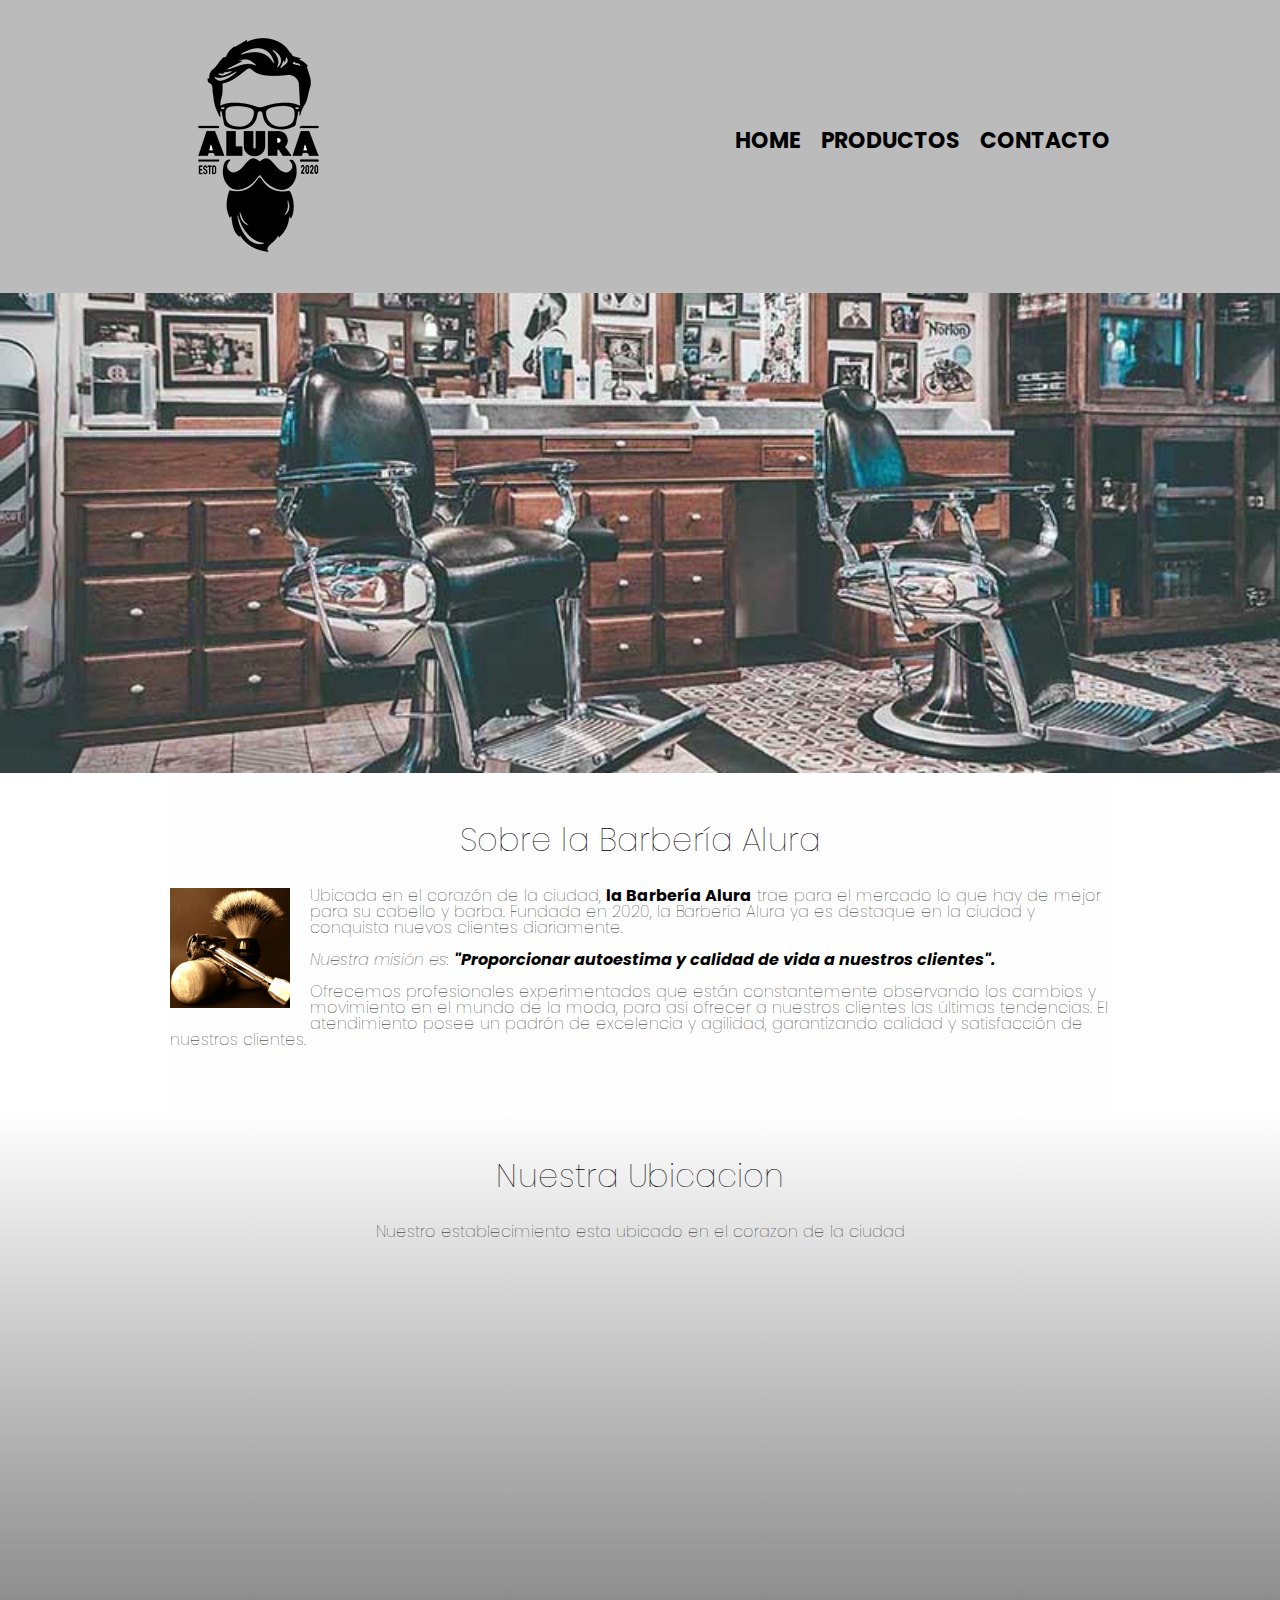
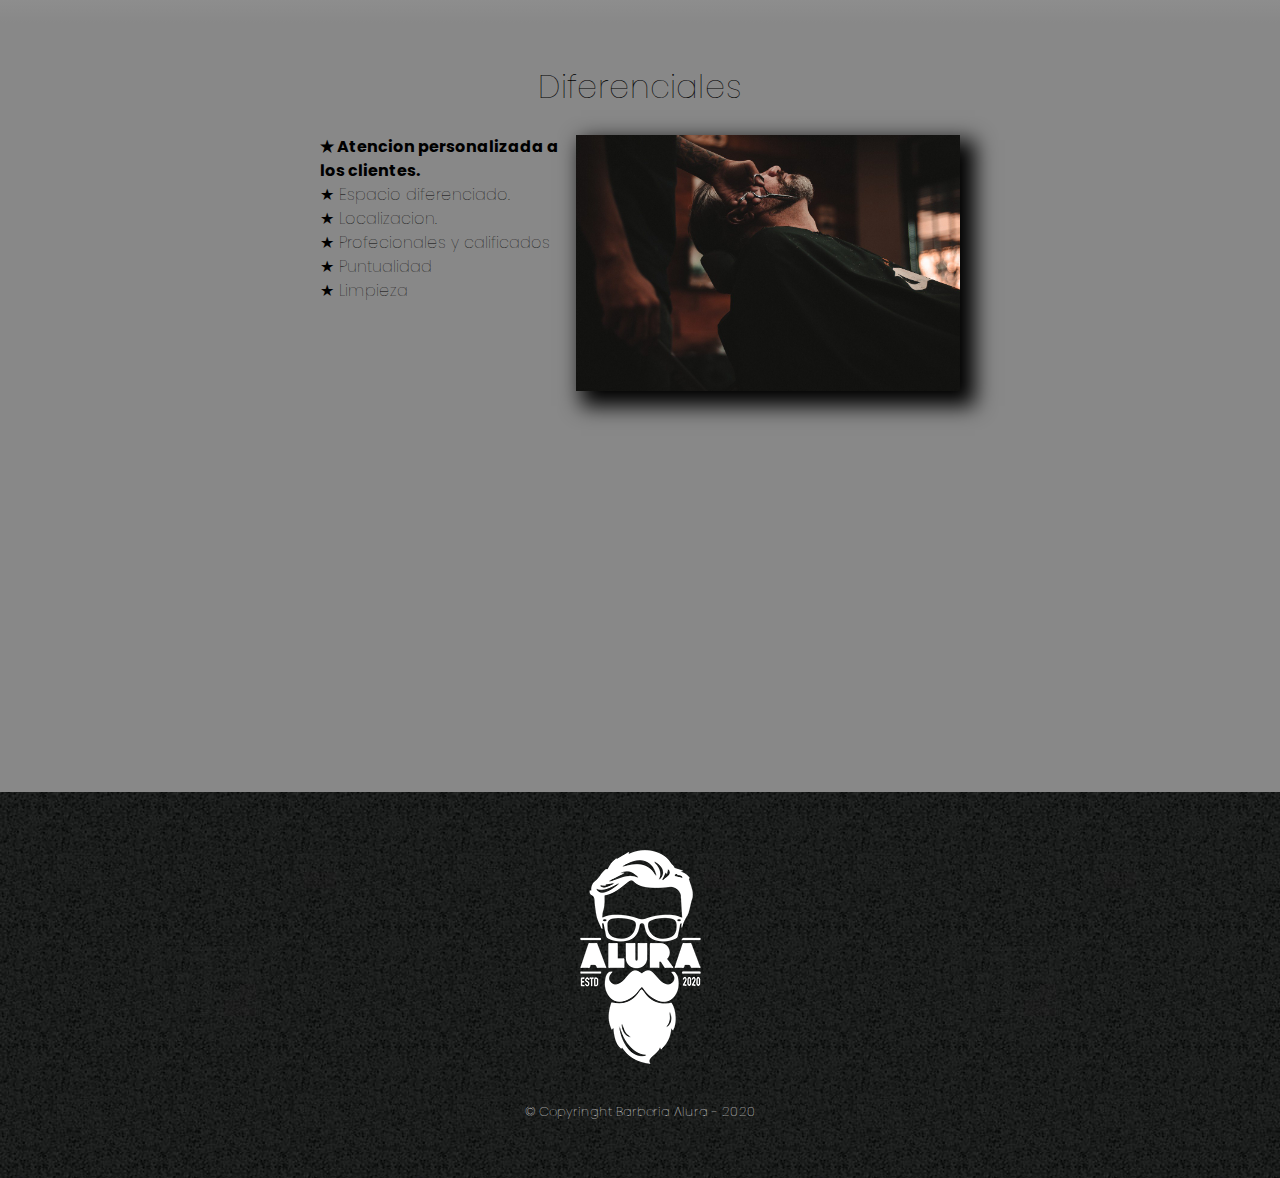
<file: index.html>
<!DOCTYPE html>
<html lang="es">
<head>
    <meta charset="UTF-8">
    <meta name="viewport" content="width=device-width, initial-scale=1.0">
    <title>Barberia Alura</title>
    <link rel="stylesheet" href="reset.css">
    <link rel="stylesheet" href="style.css">   
    <link rel="preconnect" href="https://fonts.googleapis.com">
<link rel="preconnect" href="https://fonts.gstatic.com" crossorigin>
<link href="https://fonts.googleapis.com/css2?family=Poppins:ital,wght@0,100;0,200;0,300;0,400;0,500;0,600;0,700;0,800;0,900;1,100;1,200;1,300;1,400;1,500;1,600;1,700;1,800;1,900&display=swap" rel="stylesheet">
</head>
<body>
    <header>
        <div class="caja">
            <h1><img src="imagenes/logo.png" alt=""></h1>
            <nav>
                <ul>
                    <li><a href="index.html">Home</a></li>
                    <li><a href="productos.html">Productos</a></li>
                    <li><a href="contacto.html">Contacto</a></li>
                </ul>
            </nav>
        </div>
    </header>

    <img class="banner" src="banner/banner.jpg" alt="Barberia Alure">
    <main>

        <section class="principal">

            <h2 class="titulo-principal">Sobre la Barbería Alura</h2>

            <img class="utensilios" src="imagenes/utensilios.jpg" alt="utensilios de la barberia">

            <p>
                Ubicada en el corazón de la ciudad, <strong>la Barbería Alura</strong> trae para el mercado lo que hay de mejor para su cabello y barba. Fundada en 2020, la Barbería Alura ya es destaque en la ciudad y conquista nuevos clientes diariamente.
            </p>
            <p id="mision">
                <em>
                Nuestra misión es: <strong>"Proporcionar autoestima y calidad de vida a nuestros clientes".</strong>
                </em>
            </p>
            
            <p>
                Ofrecemos profesionales experimentados que están constantemente observando los cambios y movimiento en el mundo de la moda, para así ofrecer a nuestros clientes las últimas tendencias. El atendimiento posee un padrón de excelencia y agilidad, garantizando calidad y satisfacción de nuestros clientes. 
            </p> 

        </section> 

        <section class="mapa">
            <h3 class="titulo-principal">Nuestra Ubicacion</h3>
            <p>Nuestro establecimiento esta ubicado en el corazon de la ciudad</p>

            <div class="mapa-contenido">
                <iframe src="https://www.google.com/maps/embed?pb=!1m18!1m12!1m3!1d123416.05179726762!2d-91.66865710247596!3d14.839191816699577!2m3!1f0!2f0!3f0!3m2!1i1024!2i768!4f13.1!3m3!1m2!1s0x858e97fe3fc89d3f%3A0x3ba7ff011f0f000f!2sQuezaltenango!5e0!3m2!1ses!2sgt!4v1709920432802!5m2!1ses!2sgt" width="100%" height="300" style="border:0;" allowfullscreen="" loading="lazy" referrerpolicy="no-referrer-when-downgrade"></iframe>
            </div>
        </section>
        
        <section class="diferenciales">
            <h3 class="titulo-principal"> Diferenciales</h3> 

            <div class="contenido-diferenciales">
                <ul class="lista-diferenciales">
                    <li class="items">Atencion personalizada a los clientes.</li>
                    <li class="items">Espacio diferenciado.</li>
                    <li class="items">Localizacion.</li>
                    <li class="items">Profecionales y calificados</li>
                    <li class="items">Puntualidad</li>
                    <li class="items">Limpieza</li>
                </ul><img src="diferenciales/diferenciales.jpg" alt="diferenciales" class="imagen-diferenciales">
            </div>
            
            <div class="video">
                <iframe width="100%" height="315" src="https://www.youtube.com/embed/wcVVXUV0YUY?si=u08BzsVWfnNJ8Ur2&amp;start=0" title="YouTube video player" frameborder="0" allow="accelerometer; autoplay; clipboard-write; encrypted-media; gyroscope; picture-in-picture; web-share" allowfullscreen></iframe>
            </div>

        </section>

    </main>
     <footer>
        <img src="imagenes/logo-blanco.png" alt="logo barberia"> 
        <p class="copyright">&copy Copyringht Barberia Alura - 2020</p>
     </footer>
</body>
</html>
</file>
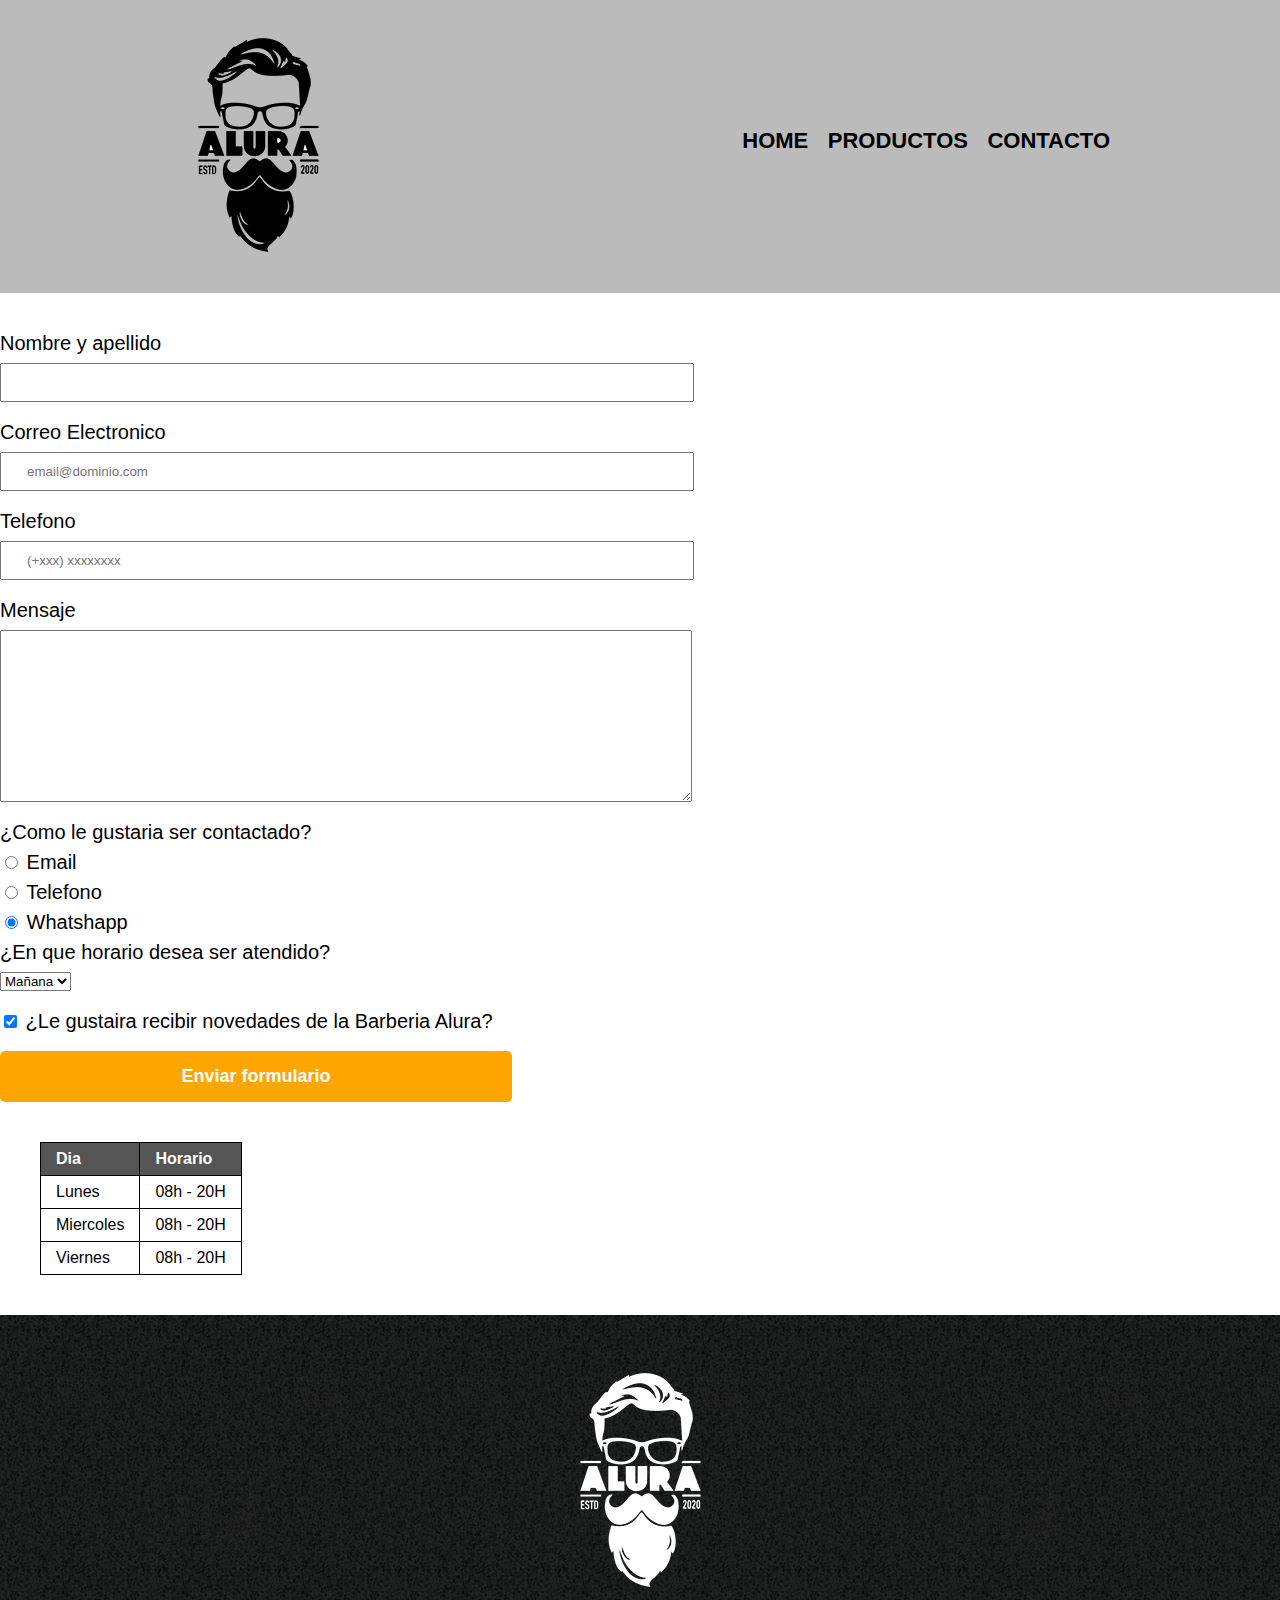
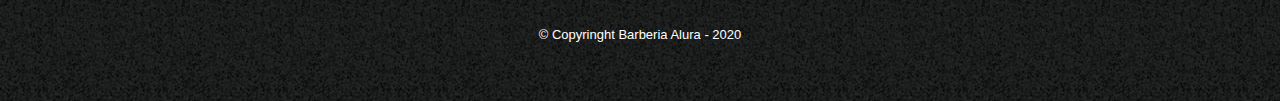
<file: contacto.html>
<!DOCTYPE html>
<html lang="es">
<head>
    <meta charset="UTF-8">
    <meta name="viewport" content="width=device-width, initial-scale=1.0">
    <title>Contacto - Barberìa Alura</title>
    <link rel="stylesheet" href="reset.css">
    <link rel="stylesheet" href="style.css">
</head>
<body>
    <header>
        <div class="caja">
            <h1><img src="imagenes/logo.png" alt="logo barberia"></h1>
            <nav>
                <ul>
                    <li><a href="index.html">Home</a></li>
                    <li><a href="productos.html">Productos</a></li>
                    <li><a href="contacto.html">Contacto</a></li>
                </ul>
            </nav>
        </div>
    </header>
    <main>
        <form action="">
            <label for="nombreApellido">Nombre y apellido</label>
            <input type="text" id="nombreApellido" class="input-padron" required>

            <label for="correoElectronico">Correo Electronico</label>
            <input type="email" id="correoElectronico" class="input-padron" required placeholder="email@dominio.com">

            <label for="telefono">Telefono</label>
            <input type="tel" name="" id="telefono" class="input-padron" required placeholder="(+xxx) xxxxxxxx">

            <label for="mensaje">Mensaje</label>
            <textarea id="mensaje" cols="70" rows="10" class="input-padron" required></textarea>

            <fieldset>
                <legend>¿Como le gustaria ser contactado?</legend>

                <label for="radio-email"><input type="radio" name="contacto" value="email" id="radio-email">
                    Email
                </label>
                

                <label for="radio-telefono"><input type="radio" name="contacto" value="telefono" id="radio-telefono">
                    Telefono
                </label>
                

                <label for="radio-whatsapp"><input type="radio" name="contacto" value="whatsapp" id="radio-whatsapp" checked>
                     Whatshapp
                </label>
                
            </fieldset>

            <fieldset>
                <legend>¿En que horario desea ser atendido?</legend>
                <select name="" id="">
                    <option value="">Mañana</option>
                    <option value="">Tarde</option>
                    <option value="">Noche</option>
                </select>
            </fieldset>
                
            <label class="checkbox" for=""><input type="checkbox" checked>
                ¿Le gustaira recibir novedades de la Barberia Alura?
            </label>
            <input type="submit" value="Enviar formulario"class="enviar">
        </form>

        <table>
            <thead>
                <tr>
                    <td>Dia</td>
                    <td>Horario</td>
                </tr>
            </thead> 
            <tbody>
                <tr>
                    <td>Lunes</td>
                    <td>08h - 20H</td>
                    
                </tr>
                <tr>
                    <td>Miercoles</td>
                    <td>08h - 20H</td>
                    
                </tr>
                <tr>
                    <td>Viernes</td>
                    <td>08h - 20H</td>
                    
                </tr>
            </tbody>   
        </table>
    </main>
    <footer>
       <img src="imagenes/logo-blanco.png" alt="logo barberia"> 
       <p class="copyright">&copy Copyringht Barberia Alura - 2020</p>
    </footer>
</body>
</html>
</file>
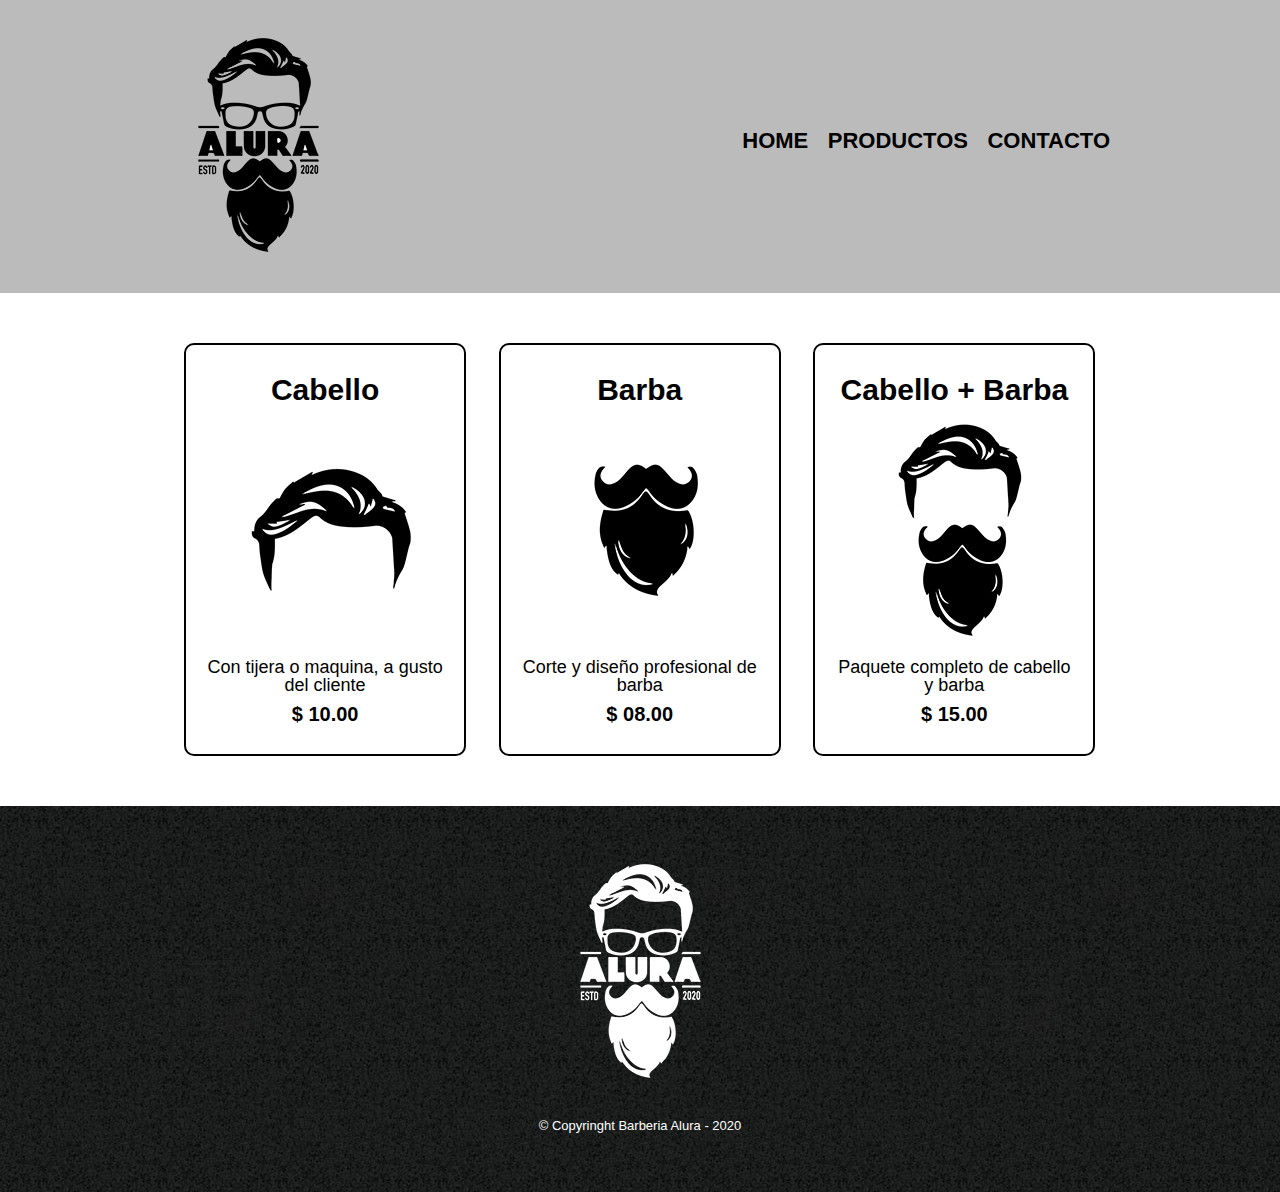
<file: productos.html>
<!DOCTYPE html>
<html lang="es">
<head>
    <meta charset="UTF-8">
    <meta name="viewport" content="width=device-width, initial-scale=1.0">
    <title>Productos - Barberìa Alura</title>
    <link rel="stylesheet" href="reset.css">
    <link rel="stylesheet" href="style.css">
</head>
<body>
    <header>
        <div class="caja">
            <h1><img src="imagenes/logo.png" alt=""></h1>
            <nav>
                <ul>
                    <li><a href="index.html">Home</a></li>
                    <li><a href="productos.html">Productos</a></li>
                    <li><a href="contacto.html">Contacto</a></li>
                </ul>
            </nav>
        </div>
    </header>
    <main>
        <ul class="productos">
            <li>
                <h2>Cabello</h2>
                <img src="imagenes/cabello.jpg" alt="">
                <p class="producto-descripcion">Con tijera o maquina, a gusto del cliente</p>
                <p class="producto-precio">$ 10.00</p>
                
            </li>
            <li>
                <h2>Barba</h2>
                <img src="imagenes/barba.jpg" alt="">
                <p class="producto-descripcion">Corte y diseño profesional de barba</p>
                <p class="producto-precio">$ 08.00</p>
            </li>
            <li>
                <h2>Cabello + Barba</h2>
                <img src="imagenes/cabello+barba.jpg" alt="">
                <p class="producto-descripcion">Paquete completo de cabello y barba</p>
                <p class="producto-precio">$ 15.00</p>
            </li>
        </ul>      
    </main>
    <footer>
       <img src="imagenes/logo-blanco.png" alt=""> 
       <p class="copyright">&copy Copyringht Barberia Alura - 2020</p>
    </footer>
</body>
</html>
</file>
<file: style.css>
body{
    font-family: "Poppins", sans-serif;
    font-weight: 100;
    font-style: normal;
}

header{
    background-color: #BBBBBB;
    padding: 20px;
}

.caja{
    width: 940px;
    position: relative;
    margin: 0 auto;
}

nav{
    position: absolute;
    top: 110px;
    right: 0;

}

nav li{
    display: inline;
    margin: 0 0 0 15px;
}

nav a{
    text-transform: uppercase;
    color: #000000;
    font-weight: bold;
    font-size: 22px;
    text-decoration: none;
}

nav a:hover{
    color:#c78c19;
    text-decoration: underline;
}

.productos{
    width: 940px;
    margin: 0 auto;
    padding: 50px;
}

.productos li{
    display: inline-block;
    text-align: center;
    width: 30%;
    vertical-align: top;
    margin: 0 1.5%;
    padding: 30px 20px;
    box-sizing: border-box;
    border: 2px solid #000000;
    border-radius: 10px;
}

.productos li:hover{
    border-color: #c78c19;
}

.productos li:active{
    border-color: #088c19;
}

.productos h2{
    font-size: 30px;
    font-weight: bold;
}

.productos li:hover h2{
    font-size: 33px;
}

.producto-descripcion{
    font-size: 18px;
}

.producto-precio{
    font-size: 20px;
    font-weight: bold;
    margin-top: 10px;
}

footer{
    text-align: center;
    background: url(imagenes/bg.jpg);
    padding: 40px;
}

.copyright{
    color: #FFFFFF;
    font-size: 13px;
    margin: 20px;
}

form{
    margin: 40px 0;
}

form label, form legend {
    display: block;
    font-size: 20px;
    margin: 0 0 10px;
}

.input-padron{
    display: block;
    margin: 0 0 20px;
    padding: 10px 25px;
    width: 50%;
}

.checkbox{
    margin: 20px 0;
}

.enviar{
    width: 40%;
    padding: 15px;
    font-size: 18px;
    font-weight: bold;
    color: white;
    background: orange;
    border:none;
    border-radius: 5px;
    transition: 1s all;
    cursor: pointer;
}

.enviar:hover{
    background: darkorange;
    transform: scale(1.1);
}

table{
    margin: 40px 40px;
}

thead{
    background: #555555;
    color: white;
    font-weight: bold;
}

td, th{
    border: 1px solid #000000;
    padding: 8px 15px;
}

/* css para nuestra pagina inicial*/

.banner{
    width: 100%;
}

.principal{
    padding: 3em 0;
    background: #FEFEFEFE;
    width: 940px;
    margin: 0 auto;
}

.titulo-principal{
    text-align: center;
    font-size: 2em;
    margin: 0 0 1em;
    clear: left;
}

.principal p{
    margin: 0 0 1em;
}

.principal strong{
    font-weight: bold;
}

.principal em{
    font-style: italic;
}

.utensilios{
    width: 120px;
    float: left;
    margin: 0 20px 20px 0;
}

.mapa{
    padding: 3em 0;
    background: linear-gradient(#FEFEFEFE, #888888);
    /*background: radial-gradient(orange 50%, blue, red, black);*/
}

.mapa p{
    margin: 0 0 2em;
    text-align: center;
}

.mapa-contenido{
    width: 940px;
    margin: 0 auto;
}

.diferenciales{
    padding: 3em 0;
    background: #888888;
}

.contenido-diferenciales{
    width: 640px;
    margin: 0 auto;
}

.lista-diferenciales{
    width: 40%;
    display: inline-block;
    vertical-align: top;
}

.items{
    line-height: 1.5;
}

.items::before{
    content: "★                                                                                   ";
}

.items:first-child{
    font-weight: bold;
}

.imagen-diferenciales{
    width: 60%;
    transition: 400ms;
    box-shadow: 10px 10px 20px 5px #000000
}

.imagen-diferenciales:hover{
    opacity: 0.3;
}

.video{
    width: 560px;
    margin: 1em auto;
}

@media screen and (max-width:480px) {
    h1{
        text-align: center;
    }

    nav{
        position: static;
    }

    .utensilios{
        width: 100%;
    }

    .caja, .principal, .mapa-contenido, .contenido-diferenciales, .video{
        width: auto;
    }

    .lista-diferenciales, .imagen-diferenciales{
        width: 100%;
    }


}
</file>
